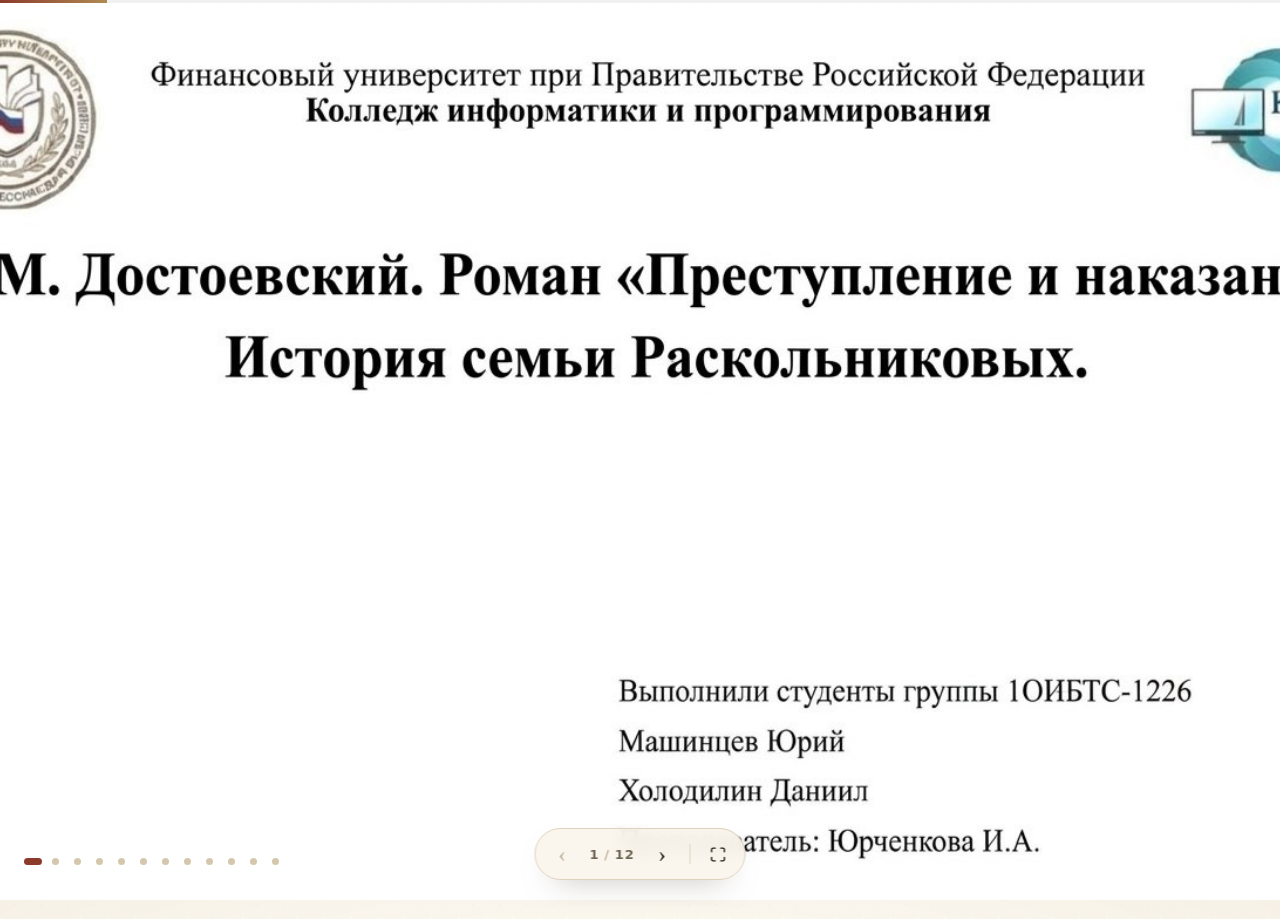
<file: index.html>
<!DOCTYPE html>
<html lang="ru">
<head>
  <meta charset="UTF-8">
  <meta name="viewport" content="width=device-width, initial-scale=1.0">
  <title>История семьи Раскольниковых - презентация по литературе</title>
  <meta name="description" content="История семьи Раскольниковых в романе Ф. М. Достоевского «Преступление и наказание»: состав, положение, быт, отношения и судьба после преступления.">
  <link rel="stylesheet" href="style.css">
</head>
<body>

  <div class="progress" aria-hidden="true"><span class="progress__bar" id="progressBar"></span></div>

  <main class="deck" id="deck">

    <!-- 1. ТИТУЛ: только изображение, текста нет -->
    <section class="slide slide--title is-active" data-slide="1" aria-label="Титульный слайд">
      <img class="title-image" src="img/title.jpg" alt="Титульное изображение"
           onerror="this.onerror=null;this.src='img/title-placeholder.svg';">
    </section>

    <!-- 2. СОСТАВ СЕМЬИ -->
    <section class="slide" data-slide="2">
      <figure class="plate plate--square">
        <img class="plate__img" src="img/photo-02.jpg" alt="Родион Раскольников. Рисунок П. М. Боклевского" decoding="async" onerror="this.onerror=null;this.src='img/pl-family.svg';">
        <figcaption class="plate__cap">Родион Раскольников. Рисунок П. М. Боклевского, 1880-е.</figcaption>
      </figure>
      <div class="slide__content">
        <p class="slide__kicker">02 · Состав семьи</p>
        <h2 class="slide__title">Их трое</h2>
        <p class="slide__lead">К началу романа в семье Раскольниковых осталось трое: мать, сын и дочь. Отец умер раньше — он остался только в детском сне Родиона.</p>
        <ul class="slide__list">
          <li>Мать — Пульхерия Александровна, вдова, живёт в провинции.</li>
          <li>Дочь — Авдотья Романовна, Дуня, младшая сестра.</li>
          <li>Сын - Родион Романович, студент, живёт в Петербурге отдельно.</li>
        </ul>
        <blockquote class="quote">
          <p>«Ты знаешь, как я люблю тебя; ты один у нас, у меня и у Дуни, ты наше все, вся надежда, упование наше».</p>
          <cite>Письмо Пульхерии Александровны — ч. 1, гл. 3</cite>
        </blockquote>
      </div>
      <span class="slide__num" aria-hidden="true">02</span>
    </section>

    <!-- 3. ПОЛОЖЕНИЕ СЕМЬИ -->
    <section class="slide slide--flip" data-slide="3">
      <figure class="plate plate--cover">
        <img class="plate__img" src="img/photo-03.jpg" alt="Сенная площадь в Петербурге. Литография Ф. Перро" decoding="async" onerror="this.onerror=null;this.src='img/pl-money.svg';">
        <figcaption class="plate__cap">Сенная площадь. Литография Ф. Перро, 1841.</figcaption>
      </figure>
      <div class="slide__content">
        <p class="slide__kicker">03 · Положение</p>
        <h2 class="slide__title">Всё считано до рубля</h2>
        <p class="slide__lead">Семья живёт на пенсию матери и на жалованье Дуни. Никакого состояния у них нет: денег хватает только на самое необходимое.</p>
        <ul class="slide__list">
          <li>Пенсия матери - сто двадцать рублей в год.</li>
          <li>Пятнадцать рублей она заняла у местного купца, чтобы послать сыну.</li>
          <li>Дуня взяла сто рублей вперёд у Свидригайловых и теперь у них в долгу.</li>
          <li>Отцовские часы Родион заложил за рубль пятнадцать копеек.</li>
        </ul>
        <blockquote class="quote">
          <p>«Чем могла я с моими ста двадцатью рублями в год пенсиона помочь тебе?»</p>
          <cite>Письмо Пульхерии Александровны - ч. 1, гл. 3</cite>
        </blockquote>
      </div>
      <span class="slide__num" aria-hidden="true">03</span>
    </section>

    <!-- 4. КАК ЖИЛИ -->
    <section class="slide" data-slide="4">
      <figure class="plate plate--cover">
        <img class="plate__img" src="img/photo-04.jpg" alt="Дом на Гражданской улице, 19 - называется буквально дом Раскольникова" decoding="async" onerror="this.onerror=null;this.src='img/pl-kamorka.svg';">
        <figcaption class="plate__cap">Дом на Гражданской улице, 19 — «дом Раскольникова».</figcaption>
      </figure>
      <div class="slide__content">
        <p class="slide__kicker">04 · Как жили</p>
        <h2 class="slide__title">Каморка вместо квартиры</h2>
        <p class="slide__lead">Родион снимает комнату в пятиэтажном доме у Сенной. За неё он должен хозяйке.</p>
        <ul class="slide__list">
          <li>Он старается проскользнуть мимо кухни незамеченным.</li>
          <li>До дома процентщицы - семьсот тридцать шагов; он сосчитал их сам.</li>
        </ul>
        <blockquote class="quote">
          <p>«Каморка его приходилась под самою кровлей высокого пятиэтажного дома и походила более на шкаф, чем на квартиру».</p>
          <cite>ч. 1, гл. 1</cite>
        </blockquote>
      </div>
      <span class="slide__num" aria-hidden="true">04</span>
    </section>

    <!-- 5. ЗАНЯТИЯ -->
    <section class="slide slide--flip" data-slide="5">
      <figure class="plate plate--tall">
        <img class="plate__img" src="img/photo-05.jpg" alt="Дуня Раскольникова. Рисунок П. М. Боклевского" decoding="async" onerror="this.onerror=null;this.src='img/pl-work.svg';">
        <figcaption class="plate__cap">Дуня Раскольникова. Рисунок П. М. Боклевского.</figcaption>
      </figure>
      <div class="slide__content">
        <p class="slide__kicker">05 · Занятия</p>
        <h2 class="slide__title">Кто чем жил</h2>
        <p class="slide__lead">Работают в семье женщины. Мать ведёт дом и пишет письма, Дуня служит, а Родион учится - точнее, должен учиться.</p>
        <ul class="slide__list">
          <li>Мать: хозяйство, письма сыну, экономия на всём.</li>
          <li>Дуня: место гувернантки у Свидригайловых, сто рублей взяты вперёд.</li>
          <li>Родион: студент; живёт закладами вещей и деньгами матери.</li>
        </ul>
        <blockquote class="quote">
          <p>«Тяжело за двести рублей всю жизнь в гувернантках по губерниям шляться...»</p>
          <cite>Родион о сестре - ч. 1, гл. 4</cite>
        </blockquote>
      </div>
      <span class="slide__num" aria-hidden="true">05</span>
    </section>

    <!-- 6. МАТЬ И СЫН -->
    <section class="slide" data-slide="6">
      <figure class="plate plate--tall">
        <img class="plate__img" src="img/photo-06.jpg" alt="Павел Орленев в роли Раскольникова" decoding="async" onerror="this.onerror=null;this.src='img/pl-letter.svg';">
        <figcaption class="plate__cap">Павел Орленев в роли Раскольникова. Фото 1899 г.</figcaption>
      </figure>
      <div class="slide__content">
        <p class="slide__kicker">06 · Мать и сын</p>
        <h2 class="slide__title">Для неё он - вся надежда</h2>
        <p class="slide__lead">Пульхерия Александровна живёт мыслью о старшем сыне. Она гордится им, ждёт его и не допускает мысли, что с ним что-то не так.</p>
        <ul class="slide__list">
          <li>Письмо начинается с любви и заканчивается надеждой на его будущее.</li>
          <li>Она уверена, что всё наладится и он вернётся в университет.</li>
          <li>При встрече она видит в нём прежнего мальчика и не замечает перемены.</li>
        </ul>
        <blockquote class="quote">
          <p>«— Родя, милый мой, первенец ты мой, — говорила она, рыдая, - вот ты теперь такой же, как был маленький...»</p>
          <cite>ч. 6, гл. 7</cite>
        </blockquote>
      </div>
      <span class="slide__num" aria-hidden="true">06</span>
    </section>

    <!-- 7. ДУНЯ -->
    <section class="slide slide--flip" data-slide="7">
      <figure class="plate plate--tall">
        <img class="plate__img" src="img/photo-07.jpg" alt="Пётр Лужин. Рисунок П. М. Боклевского" decoding="async" onerror="this.onerror=null;this.src='img/pl-dunya.svg';">
        <figcaption class="plate__cap">Пётр Лужин. Рисунок П. М. Боклевского.</figcaption>
      </figure>
      <div class="slide__content">
        <p class="slide__kicker">07 · Сестра</p>
        <h2 class="slide__title">Она готова заплатить собой</h2>
        <p class="slide__lead">Дуня соглашается выйти за Лужина - человека с деньгами и связями. Брак задуман ради брата: Лужин должен помочь ему в карьере.</p>
        <ul class="slide__list">
          <li>Перед решением она всю ночь не спала и молилась, а утром объявила о согласии.</li>
          <li>На разговоры о жертве отвечает, что выходит замуж для себя.</li>
          <li>Родион эту жертву не принимает и требует отказать жениху.</li>
        </ul>
        <blockquote class="quote">
          <p>«Не хочу я вашей жертвы, Дунечка, не хочу, мамаша! Не бывать тому, пока я жив, не бывать, не бывать! Не принимаю!»</p>
          <cite>Родион — ч. 1, гл. 4</cite>
        </blockquote>
      </div>
      <span class="slide__num" aria-hidden="true">07</span>
    </section>

    <!-- 8. РАЗРЫВ -->
    <section class="slide" data-slide="8">
      <figure class="plate plate--tall">
        <img class="plate__img" src="img/photo-08.jpg" alt="Раскольников и мещанин. Иллюстрация 1881 года" decoding="async" onerror="this.onerror=null;this.src='img/pl-break.svg';">
        <figcaption class="plate__cap">Раскольников и мещанин. Иллюстрация В. Порфирьева, 1881.</figcaption>
      </figure>
      <div class="slide__content">
        <p class="slide__kicker">08 · Разрыв</p>
        <h2 class="slide__title">Он сам убирает их из своей жизни</h2>
        <p class="slide__lead">Мать и сестра приезжают в Петербург, а Родион просит их уйти и не искать с ним встреч. Он любит их и не выносит их присутствия.</p>
        <ul class="slide__list">
          <li>Он требует: «Оставьте меня! Оставьте меня одного!»</li>
          <li>В мыслях он злится на них и называет это ненавистью.</li>
          <li>О преступлении матери он не говорит ничего - ни до признания, ни после.</li>
        </ul>
        <blockquote class="quote">
          <p>«...нам лучше бы на некоторое время разойтись. Я себя нехорошо чувствую, я не спокоен... Оставьте меня! Оставьте меня одного!»</p>
          <cite>ч. 4, гл. 3</cite>
        </blockquote>
      </div>
      <span class="slide__num" aria-hidden="true">08</span>
    </section>

    <!-- 9. СУДЬБА ПОСЛЕ ПРЕСТУПЛЕНИЯ -->
    <section class="slide slide--flip" data-slide="9">
      <figure class="plate plate--cover">
        <img class="plate__img" src="img/photo-09.jpg" alt="Каторжники в Сибири. Фотография 1885 года" decoding="async" onerror="this.onerror=null;this.src='img/pl-epilogue.svg';">
        <figcaption class="plate__cap">Каторжники в Сибири. Фото 1885 г.</figcaption>
      </figure>
      <div class="slide__content">
        <p class="slide__kicker">09 · После преступления</p>
        <h2 class="slide__title">Кого он потерял</h2>
        <p class="slide__lead">Преступление ударило по семье не меньше, чем по нему. Каждый заплатил свою часть - и никто не остался прежним.</p>
        <ul class="slide__list">
          <li>Мать заболевает, пока идёт суд, и через две недели умирает.</li>
          <li>Дуня через два месяца выходит за Разумихина и берёт заботы о брате на себя.</li>
          <li>Родион идёт на каторгу; рядом с ним - Соня, чужая ему по крови.</li>
        </ul>
        <blockquote class="quote">
          <p>«После тревожного дня, проведенного в беспрерывных фантазиях, в радостных грезах и слезах, в ночь она заболела и наутро была уже в жару и в бреду. Открылась горячка. Через две недели она умерла».</p>
          <cite>Эпилог I</cite>
        </blockquote>
      </div>
      <span class="slide__num" aria-hidden="true">09</span>
    </section>

    <!-- 10. ВЫВОД -->
    <section class="slide" data-slide="10">
      <figure class="plate plate--tall">
        <img class="plate__img" src="img/photo-10.jpg" alt="Соня Мармеладова. Рисунок П. М. Боклевского" decoding="async" onerror="this.onerror=null;this.src='img/pl-verdict.svg';">
        <figcaption class="plate__cap">Соня Мармеладова. Рисунок П. М. Боклевского.</figcaption>
      </figure>
      <div class="slide__content">
        <p class="slide__kicker">10 · Вывод</p>
        <h2 class="slide__title">Семья настоящая — и всё-таки не спасла</h2>
        <div class="claims">
          <div class="claim">
            <h3>Что держало</h3>
            <p>Мать и Дуня платят за него: деньгами, покоем, своей судьбой. По чувству это настоящая семья.</p>
          </div>
          <div class="claim">
            <h3>Где разрыв</h3>
            <p>Жертву он не принимает и взамен не даёт ничего: молчание, ложь, требование оставить его одного.</p>
          </div>
          <div class="claim">
            <h3>Что выросло</h3>
            <p>Любовь близких стала долгом, который не отдать, и озлоблением. Теория «право имею» удобна тому, кто не хочет быть никому должен.</p>
          </div>
        </div>
        <div class="verdict">
          <p>Семья дала Родиону веру в собственную исключительность и не дала человека, с которым можно говорить прямо. Первым таким человеком стала Соня - чужая.</p>
        </div>
      </div>
      <span class="slide__num" aria-hidden="true">10</span>
    </section>

    <!-- 11. ИСТОЧНИКИ -->
    <section class="slide slide--plain" data-slide="11">
      <div class="slide__content">
        <p class="slide__kicker">11 · Источники</p>
        <h2 class="slide__title">На чём построена работа</h2>
        <div class="srcgrid">
          <div>
            <h3>Текст</h3>
            <ul>
              <li>Ф. М. Достоевский. «Преступление и наказание». 1866.</li>
              <li>Цитаты: ч. 1, гл. 1, 3, 4; ч. 3, гл. 3; ч. 4, гл. 3; ч. 6, гл. 7; эпилог I.</li>
              <li>Текст романа сверен по Викитеке — ru.wikisource.org.</li>
            </ul>
          </div>
          <div>
            <h3>Изображения</h3>
            <ul>
              <li>П. М. Боклевский. Раскольников, Дуня, Лужин, Соня. 1880-е.</li>
              <li>В. Порфирьев. Раскольников и мещанин. 1881.</li>
              <li>Ф. Перро. Сенная площадь. Литография, 1841.</li>
              <li>П. Н. Орленев в роли Раскольникова. Фото 1899.</li>
              <li>Каторжники в Сибири. Фото 1885. Библиотека Конгресса.</li>
              <li>Дом на Гражданской, 19. Фото A. Savin, CC BY-SA 3.0.</li>
            </ul>
          </div>
        </div>
        <p class="srcnote">Все изображения взяты с Викисклада. Кроме фотографии дома, они в общественном достоянии.</p>
      </div>
      <span class="slide__num" aria-hidden="true">11</span>
    </section>

    <!-- 12. СПАСИБО -->
    <section class="slide slide--thanks" data-slide="12">
      <div class="thanks">
        <p class="thanks__kicker">Тема 7 · «Преступление и наказание»</p>
        <h2 class="thanks__title">Спасибо за внимание</h2>
        <div class="thanks__rule" aria-hidden="true"></div>
        <p class="thanks__note">История семьи Раскольниковых</p>
      </div>
    </section>

  </main>

  <nav class="dots" id="dots" aria-label="Навигация по слайдам"></nav>

  <div class="controls">
    <button class="controls__btn" id="prev" type="button" aria-label="Предыдущий слайд">‹</button>
    <span class="controls__counter" aria-live="polite"><span id="current">1</span><span class="slash">/</span><span id="total">12</span></span>
    <button class="controls__btn" id="next" type="button" aria-label="Следующий слайд">›</button>
    <span class="controls__sep" aria-hidden="true"></span>
    <button class="controls__btn controls__btn--icon" id="fullscreen" type="button" aria-label="Полный экран" title="Полный экран (F)" aria-pressed="false">
      <svg viewBox="0 0 24 24" width="17" height="17" fill="none" stroke="currentColor" stroke-width="2" stroke-linecap="round" stroke-linejoin="round" aria-hidden="true">
        <path d="M8 3H5a2 2 0 0 0-2 2v3"/><path d="M16 3h3a2 2 0 0 1 2 2v3"/>
        <path d="M8 21H5a2 2 0 0 1-2-2v-3"/><path d="M16 21h3a2 2 0 0 0 2-2v-3"/>
      </svg>
    </button>
  </div>

  <script src="script.js"></script>
</body>
</html>
</file>
<file: style.css>
/* ============================================================
   История семьи Раскольниковых
   «Преступление и наказание» Ф. М. Достоевского
   10 слайдов · HTML + CSS + JS без зависимостей
   ============================================================ */

:root {
  --paper: #f6f1e6;
  --paper-deep: #efe6d5;
  --card: #fffdf7;
  --ink: #221d17;
  --ink-soft: #3b332a;
  --muted: #6f6555;
  --line: #ded2bd;
  --line-soft: #e9dfcd;
  --accent: #8c3a2a;
  --accent-dark: #6d2a1d;
  --accent-soft: #e6c9b6;
  --gold: #b08a52;
  --serif: Georgia, "Iowan Old Style", "Times New Roman", Times, serif;
  --sans: "Segoe UI", system-ui, -apple-system, "Helvetica Neue", Arial, sans-serif;
}

* { box-sizing: border-box; margin: 0; padding: 0; }

html, body { height: 100%; }

body {
  font-family: var(--sans);
  color: var(--ink);
  background-color: var(--paper);
  background-image:
    radial-gradient(130% 100% at 50% 42%, rgba(255, 253, 247, 0.42) 40%, rgba(230, 217, 195, 0.5) 100%),
    radial-gradient(rgba(140, 118, 88, 0.05) 1px, transparent 1px),
    radial-gradient(rgba(255, 255, 255, 0.55) 1px, transparent 1px);
  background-size: 100% 100%, 27px 27px, 27px 27px;
  background-position: center, 0 0, 13px 13px;
  overflow: hidden;
}

/* ---------- Сцена ---------- */

.deck { position: relative; width: 100%; height: 100vh; height: 100dvh; }

.slide {
  position: absolute;
  inset: 0;
  display: grid;
  grid-template-columns: minmax(0, 1.02fr) minmax(0, 0.98fr);
  gap: 4.5vw;
  align-items: center;
  padding: 7vh 6vw 11vh;
  opacity: 0;
  visibility: hidden;
  transition: opacity 0.3s ease, visibility 0.3s ease;
  z-index: 1;
}

.slide.is-active { opacity: 1; visibility: visible; z-index: 2; }

/* Тонкая рамка и уголки — чтобы поля не выглядели пустыми */

.slide:not(.slide--title)::before {
  content: "";
  position: absolute;
  inset: 2.6vh 2vw;
  border: 1px solid rgba(140, 118, 88, 0.18);
  pointer-events: none;
  z-index: 0;
}

.slide:not(.slide--title)::after {
  content: "";
  position: absolute;
  inset: 2.6vh 2vw;
  pointer-events: none;
  z-index: 0;
  opacity: 0.5;
  background:
    linear-gradient(var(--gold), var(--gold)) left top / 26px 1px no-repeat,
    linear-gradient(var(--gold), var(--gold)) left top / 1px 26px no-repeat,
    linear-gradient(var(--gold), var(--gold)) right top / 26px 1px no-repeat,
    linear-gradient(var(--gold), var(--gold)) right top / 1px 26px no-repeat,
    linear-gradient(var(--gold), var(--gold)) left bottom / 26px 1px no-repeat,
    linear-gradient(var(--gold), var(--gold)) left bottom / 1px 26px no-repeat,
    linear-gradient(var(--gold), var(--gold)) right bottom / 26px 1px no-repeat,
    linear-gradient(var(--gold), var(--gold)) right bottom / 1px 26px no-repeat;
}

.slide--flip .plate { order: 2; }
.slide--flip .slide__content { order: 1; }

/* ---------- Титульный слайд: только изображение ---------- */

.slide--title { display: block; padding: 0; }

.title-image {
  position: absolute;
  inset: 0;
  width: 100%;
  height: 100%;
  object-fit: cover;
  object-position: 50% 50%;
}

/* ---------- Рисунок ---------- */

.plate {
  position: relative;
  justify-self: center;
  width: 100%;
  max-width: 560px;
  min-width: 0;
  background: var(--card);
  padding: 14px 14px 16px;
  border: 1px solid var(--line);
  border-radius: 2px;
  box-shadow:
    0 24px 52px -30px rgba(52, 36, 18, 0.5),
    0 3px 12px rgba(52, 36, 18, 0.1);
}

.plate::after {
  content: "";
  position: absolute;
  inset: 5px;
  border: 1px solid var(--line-soft);
  border-radius: 1px;
  pointer-events: none;
}

.plate__img {
  display: block;
  width: 100%;
  height: auto;
  aspect-ratio: 4 / 3;
  object-fit: contain;
  background: var(--paper-deep);
  border-radius: 1px;
}

.plate__cap {
  padding-top: 10px;
  font-size: 12.5px;
  line-height: 1.45;
  letter-spacing: 0.02em;
  color: var(--muted);
  text-align: center;
}

/* Кадр под характер картинки: фото заполняет рамку, портрет стоит выше и уже */

.plate--cover .plate__img { object-fit: cover; }

/* Высокие кадры тянутся за высотой экрана, но не шире колонки */

.plate.plate--tall { max-width: min(100%, 42vh); }
.plate.plate--tall .plate__img { aspect-ratio: 3 / 4; object-fit: cover; }

.plate.plate--square { max-width: min(100%, 46vh); }
.plate.plate--square .plate__img { aspect-ratio: 1 / 1; object-fit: cover; }

/* ---------- Текст ---------- */

.slide__content { position: relative; z-index: 2; max-width: 620px; min-width: 0; }

.slide__kicker {
  display: flex;
  align-items: center;
  gap: 12px;
  font-size: 12px;
  font-weight: 700;
  letter-spacing: 0.2em;
  text-transform: uppercase;
  color: var(--accent);
}

.slide__kicker::before {
  content: "";
  width: 30px;
  height: 2px;
  background: var(--accent);
  flex: none;
}

.slide__title {
  font-family: var(--serif);
  font-weight: 700;
  font-size: clamp(30px, 3.1vw, 50px);
  line-height: 1.1;
  letter-spacing: -0.01em;
  margin: 1.5vh 0 1.2vh;
  text-wrap: balance;
}

.slide__lead {
  font-family: var(--serif);
  font-size: clamp(15px, 1.12vw, 18.5px);
  line-height: 1.5;
  color: var(--ink-soft);
  max-width: 52ch;
  margin-bottom: 2vh;
}

.slide__list { list-style: none; display: flex; flex-direction: column; gap: 1vh; }

.slide__list li {
  position: relative;
  padding-left: 22px;
  font-size: clamp(13.5px, 1.02vw, 16.5px);
  line-height: 1.42;
  color: var(--ink-soft);
  max-width: 54ch;
}

.slide__list li::before {
  content: "";
  position: absolute;
  left: 2px;
  top: 0.62em;
  width: 9px;
  height: 1.5px;
  background: var(--gold);
}

/* Цитата */

.quote {
  margin-top: 2.2vh;
  padding: 1.4vh 0 0.4vh 1.4vw;
  border-left: 3px solid var(--accent-soft);
  max-width: 50ch;
}

.quote p {
  font-family: var(--serif);
  font-style: italic;
  font-size: clamp(14px, 1.06vw, 17.5px);
  line-height: 1.5;
  color: var(--ink);
}

.quote cite {
  display: block;
  margin-top: 0.9vh;
  font-family: var(--sans);
  font-style: normal;
  font-size: 11.5px;
  font-weight: 600;
  letter-spacing: 0.12em;
  text-transform: uppercase;
  color: var(--muted);
}

/* Номер слайда */

.slide__num {
  position: absolute;
  right: 2.4vw;
  bottom: -1vh;
  font-family: var(--serif);
  font-size: clamp(110px, 14vw, 200px);
  line-height: 1;
  color: rgba(140, 58, 42, 0.07);
  z-index: 0;
  pointer-events: none;
  user-select: none;
}

/* Служебная строка внизу слайда */

.slide__foot {
  position: absolute;
  left: 6vw;
  bottom: 3.4vh;
  z-index: 2;
  font-size: 11.5px;
  letter-spacing: 0.06em;
  color: var(--muted);
  max-width: 70ch;
}

/* ---------- Блок разбора (последние слайды) ---------- */

.claims {
  display: grid;
  gap: 0.9vh;
}

.claim {
  background: rgba(255, 253, 247, 0.72);
  border: 1px solid var(--line);
  border-left: 3px solid var(--gold);
  border-radius: 0 10px 10px 0;
  padding: 1vh 0.9vw;
}

.claim h3 {
  font-family: var(--sans);
  font-size: 12px;
  font-weight: 700;
  letter-spacing: 0.14em;
  text-transform: uppercase;
  color: var(--accent);
  margin-bottom: 0.5vh;
}

.claim p {
  font-size: clamp(13px, 0.98vw, 16px);
  line-height: 1.45;
  color: var(--ink-soft);
  max-width: 52ch;
}

/* Итоговая строка-вывод */

.verdict {
  margin-top: 2.2vh;
  padding: 1.3vh 1.2vw;
  background: rgba(140, 58, 42, 0.06);
  border: 1px solid var(--accent-soft);
  border-radius: 10px;
  max-width: 52ch;
}

.verdict p {
  font-family: var(--serif);
  font-size: clamp(14px, 1.08vw, 17.5px);
  line-height: 1.45;
  color: var(--ink);
}

/* Источники */

.sources {
  margin-top: 1.8vh;
  font-size: 11.5px;
  line-height: 1.5;
  color: var(--muted);
  max-width: 56ch;
}

/* ---------- Слайды без картинок: источники и финал ---------- */

.slide--plain {
  grid-template-columns: minmax(0, 1fr);
  justify-items: center;
}

.slide--plain .slide__content {
  max-width: 980px;
  width: 100%;
}

.srcgrid {
  display: grid;
  grid-template-columns: repeat(2, minmax(0, 1fr));
  gap: 1.4vh 3.4vw;
  margin-top: 1.2vh;
}

.srcgrid h3 {
  font-family: var(--sans);
  font-size: 11.5px;
  font-weight: 700;
  letter-spacing: 0.16em;
  text-transform: uppercase;
  color: var(--accent);
  margin-bottom: 0.9vh;
  padding-bottom: 0.7vh;
  border-bottom: 1px solid var(--line);
}

.srcgrid ul {
  list-style: none;
  display: flex;
  flex-direction: column;
  gap: 0.8vh;
}

.srcgrid li {
  position: relative;
  padding-left: 15px;
  font-size: clamp(12.5px, 0.94vw, 15px);
  line-height: 1.42;
  color: var(--ink-soft);
}

.srcgrid li::before {
  content: "";
  position: absolute;
  left: 0;
  top: 0.66em;
  width: 6px;
  height: 1.2px;
  background: var(--gold);
}

.srcnote {
  margin-top: 2.2vh;
  font-size: 11.5px;
  line-height: 1.5;
  color: var(--muted);
}

/* Финальный слайд */

.slide--thanks {
  grid-template-columns: minmax(0, 1fr);
  place-items: center;
  text-align: center;
}

.thanks { max-width: 1400px; }

.thanks__kicker {
  font-size: 12px;
  font-weight: 700;
  letter-spacing: 0.24em;
  text-transform: uppercase;
  color: var(--accent);
}

.thanks__title {
  font-family: var(--serif);
  font-size: clamp(52px, 7.4vw, 110px);
  font-weight: 700;
  line-height: 1.04;
  letter-spacing: -0.01em;
  margin: 2.6vh 0 2.2vh;
  text-wrap: balance;
}

.thanks__rule {
  position: relative;
  width: 120px;
  height: 1px;
  margin: 0 auto 2.4vh;
  background: var(--gold);
}

.thanks__rule::after {
  content: "";
  position: absolute;
  left: 50%;
  top: 50%;
  width: 7px;
  height: 7px;
  background: var(--accent);
  transform: translate(-50%, -50%) rotate(45deg);
}

.thanks__note {
  font-family: var(--serif);
  font-style: italic;
  font-size: clamp(16px, 1.5vw, 22px);
  color: var(--muted);
}

/* ---------- Появление ---------- */

.slide.is-active .plate,
.slide.is-active .slide__kicker,
.slide.is-active .slide__title,
.slide.is-active .slide__lead,
.slide.is-active .slide__list,
.slide.is-active .quote,
.slide.is-active .claims,
.slide.is-active .verdict,
.slide.is-active .sources,
.slide.is-active .slide__foot {
  animation: riseIn 0.6s cubic-bezier(0.2, 0.7, 0.3, 1) both;
}

.slide.is-active .plate { animation-delay: 0.06s; }
.slide.is-active .slide__kicker { animation-delay: 0.1s; }
.slide.is-active .slide__title { animation-delay: 0.16s; }
.slide.is-active .slide__lead { animation-delay: 0.22s; }
.slide.is-active .slide__list,
.slide.is-active .claims { animation-delay: 0.28s; }
.slide.is-active .quote { animation-delay: 0.36s; }
.slide.is-active .verdict { animation-delay: 0.42s; }
.slide.is-active .sources { animation-delay: 0.48s; }
.slide.is-active .slide__foot { animation-delay: 0.5s; }

@keyframes riseIn {
  from { opacity: 0; translate: 0 20px; }
  to   { opacity: 1; translate: 0 0; }
}

/* ---------- Интерфейс ---------- */

.progress {
  position: fixed;
  top: 0;
  left: 0;
  right: 0;
  height: 3px;
  background: rgba(34, 29, 23, 0.06);
  z-index: 60;
}

.progress__bar {
  display: block;
  height: 100%;
  width: 10%;
  background: linear-gradient(to right, var(--accent), var(--gold));
  transition: width 0.4s cubic-bezier(0.2, 0.7, 0.3, 1);
}

.controls {
  position: fixed;
  left: 50%;
  bottom: 20px;
  transform: translateX(-50%);
  display: flex;
  align-items: center;
  gap: 4px;
  padding: 6px 8px;
  background: rgba(250, 246, 237, 0.92);
  border: 1px solid var(--line);
  border-radius: 999px;
  box-shadow: 0 14px 32px -20px rgba(52, 36, 18, 0.55);
  backdrop-filter: blur(8px);
  z-index: 70;
}

.controls__btn {
  width: 38px;
  height: 38px;
  border: none;
  border-radius: 50%;
  background: transparent;
  color: var(--ink);
  font-family: var(--serif);
  font-size: 23px;
  line-height: 1;
  cursor: pointer;
  transition: background 0.18s ease, color 0.18s ease, transform 0.12s ease;
}

.controls__btn:hover { background: var(--accent); color: #fdf6ee; }
.controls__btn:active { transform: scale(0.94); }
.controls__btn:disabled { color: #bdb09c; cursor: default; background: transparent; }
.controls__btn--icon { display: grid; place-items: center; }

.controls__counter {
  min-width: 54px;
  text-align: center;
  font-size: 13px;
  font-weight: 600;
  letter-spacing: 0.06em;
  color: var(--muted);
  font-variant-numeric: tabular-nums;
}

.controls__counter .slash { margin: 0 5px; color: #bdb09c; }

.controls__sep { width: 1px; height: 20px; margin: 0 4px; background: var(--line); }

.dots {
  position: fixed;
  left: 22px;
  bottom: 28px;
  display: flex;
  z-index: 70;
}

.dot {
  width: 22px;
  height: 22px;
  padding: 0;
  border: none;
  background: transparent;
  display: grid;
  place-items: center;
  cursor: pointer;
}

.dot::before {
  content: "";
  width: 7px;
  height: 7px;
  border-radius: 999px;
  background: #d5c7ae;
  transition: width 0.25s ease, background 0.25s ease;
}

.dot:hover::before { background: var(--accent-soft); }
.dot.is-active::before { width: 18px; background: var(--accent); }

.controls__btn:focus-visible,
.dot:focus-visible {
  outline: 3px solid var(--accent-dark);
  outline-offset: 3px;
}

/* ---------- Широкие экраны ---------- */

@media (min-width: 1700px) {
  .plate { max-width: 620px; }
  .slide__content { max-width: 680px; }
}

/* ---------- Адаптивность ---------- */

@media (max-width: 940px) {
  .slide {
    grid-template-columns: 1fr;
    grid-template-rows: auto 1fr;
    align-content: start;
    gap: 2.2vh;
    padding: 5vh 5.5vw 14vh;
    overflow-y: auto;
  }

  .slide--flip .plate,
  .slide--flip .slide__content { order: 0; }

  .plate { width: 100%; max-width: none; }
  .slide__num { display: none; }
  .slide__title { font-size: 28px; }
  .slide__foot { position: static; margin-top: 1.5vh; }
  .dots { display: none; }
  .controls { bottom: 12px; }
}

@media (max-height: 640px) {
  .slide { padding-top: 4vh; padding-bottom: 12vh; }
  .plate { max-width: min(100%, 50vh); }
  .plate.plate--tall { max-width: min(100%, 48vh); }
  .plate.plate--square { max-width: min(100%, 48vh); }
  .slide__title { font-size: clamp(25px, 3vw, 38px); }
  .slide__lead { font-size: 13.5px; line-height: 1.4; margin-bottom: 1.3vh; }
  .slide__list li { font-size: 13px; }

  /* слайд с выводом на низких экранах ужимается сильнее */
  .claims { gap: 0.7vh; }
  .claim { padding: 0.75vh 0.8vw; }
  .claim h3 { font-size: 10.5px; margin-bottom: 0.35vh; }
  .claim p { font-size: 12.3px; line-height: 1.34; }
  .verdict { margin-top: 1.3vh; padding: 0.9vh 0.8vw; }
  .verdict p { font-size: 13px; line-height: 1.35; }
  .sources { display: none; }
}

/* Высокие экраны: кегль уже упёрся в верхний предел, поэтому чуть поджимаем отступы */

@media (min-height: 860px) {
  .slide__lead { margin-bottom: 1.6vh; }
  .slide__list { gap: 0.8vh; }
  .quote { margin-top: 1.8vh; }
}

/* ---------- Печать / PDF ---------- */

@media print {
  @page { size: 13.333in 7.5in; margin: 0; }

  html, body { overflow: visible; background: var(--paper); }

  * {
    -webkit-print-color-adjust: exact;
    print-color-adjust: exact;
  }

  .deck { height: auto; }

  .slide,
  .slide * {
    animation: none !important;
    transition: none !important;
    opacity: 1 !important;
    translate: none !important;
  }

  .slide {
    position: relative;
    inset: auto;
    width: 1280px;
    height: 720px;
    visibility: visible !important;
    page-break-after: always;
    break-after: page;
    padding: 56px 76px 86px;
  }

  .slide:last-of-type { page-break-after: auto; break-after: auto; }

  .slide__num { display: none; }
  .controls, .dots, .progress { display: none !important; }

  .slide--title { padding: 0; }
  .title-image { position: absolute; }
}

/* ---------- Уважение к настройкам движения ---------- */

@media (prefers-reduced-motion: reduce) {
  *, *::before, *::after {
    animation: none !important;
    transition: none !important;
  }
}
</file>
